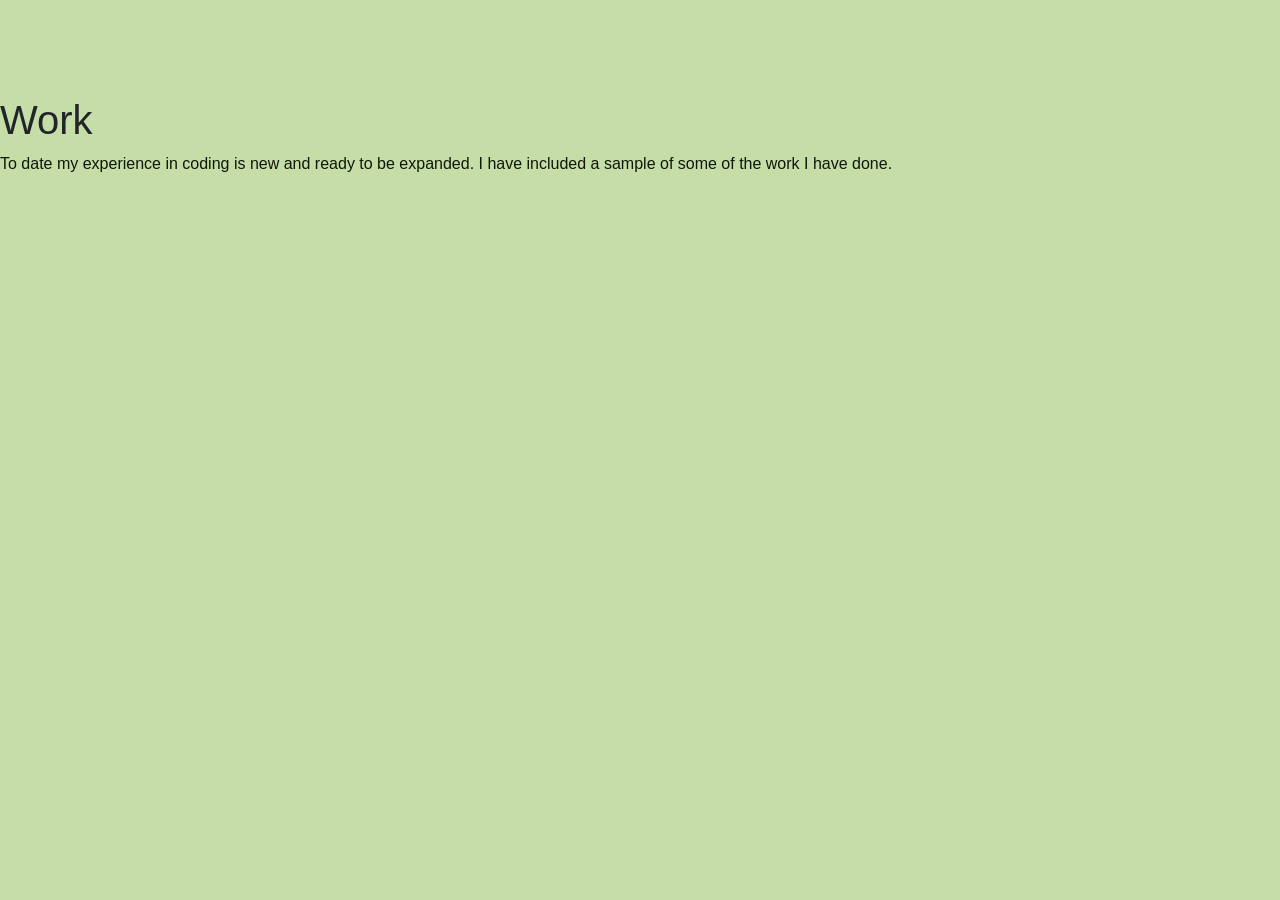
<file: index.html>
<!DOCTYPE html>
    <html lang="en">
        <head>
            
            <meta charset="UTF-8">
            <meta name="viewport" content="width=device-width, initial-scale=1.0">
             <link rel="stylesheet" href="https://cdn.jsdelivr.net/npm/bootstrap@4.0.0/dist/css/bootstrap.min.css" integrity="sha384-Gn5384xqQ1aoWXA+058RXPxPg6fy4IWvTNh0E263XmFcJlSAwiGgFAW/dAiS6JXm" crossorigin="anonymous">
            <link rel="stylesheet" type="text/css" href="styles.css" />
           

                <title>Bwalya's Portfolio Website</title>
        </head>
        <body>
    <!----
    <a href="aboutme.html"><img src="funnyemoji.png" alt="About Me"/></a>
    <a href="work.html">Work</a>
    <a href="currently.html">Currently</a>
    <a href="contac.html">Contact</a>
    *CODE IN CASE YOU WANT TO HAVE INDIVIDUAL PAGES**
    ---->
    <!---add this in the nav bar as examples as a relative like
    <ul>
        <li><a href="About me">About me</a></li>
        <li><a href="Work">Work</a></li>
        <li><a href="Currently">Currently</a></li>
        <li><a href="Contact">Contact</a></li>
    </ul>
    -->
        <header>
            <div class="container-fluid">

                <!--<nav>
                    <h1>Howdy, Ho!</h1>
                    <button class="navbar-toggler" type="button" data-toggle="collapse" data-target="#navbarSupportedContent" aria-controls="navbarSupportedContent" aria-expanded="false" aria-label="Toggle navigation"></button>
                        <li>About Me</li>
                        <li>Work</li>
                        <li>Currently</li>
                        <li>Contact</li>
                </nav>-->
            </div>
            <div class="container">
                
        </header>
                    

    <!---check about adding a GET server request <form action="" method="GET">-->
                

            <br>
            <br>
            <br>
            <br>
                <h1>Work</h1>
                    <p>To date my experience in coding is new and ready to be expanded. 
                        I have included a sample of some of the work I have done. 
                    </p>
    
            </div> 
            <script src="java.js"></script>       
        </body>
    </html>
<!--Tasks to do-->

<!--Debate whether to add relaltive pages to site or to keep static page
CODE CREATED-->
<!--Do you want to add images as those links on the pages???
Same question of navbar CODE CREATED-->
<!--Figure out how to lock certain content on page-->
<!---Figure out how to hide certain portains  or ux of the page-->
<!--Figure out styling stuff-->
<!---Fix and customize the navbar-->
<!---Find a way to manipulate a color pallete according to a11y-->
<!---Find a Ux that manipulates the background-->
<!--Find different option for UX-->
<!--Instill a11y properties on webpage-->
<!---Find ways to allow UX for background and other elements-->
<!---Add bootsrap css!!!COMPLETE-->
<!---Decide on a navbar-->
<!---Add a SPLASH PAGE!!-->
</file>
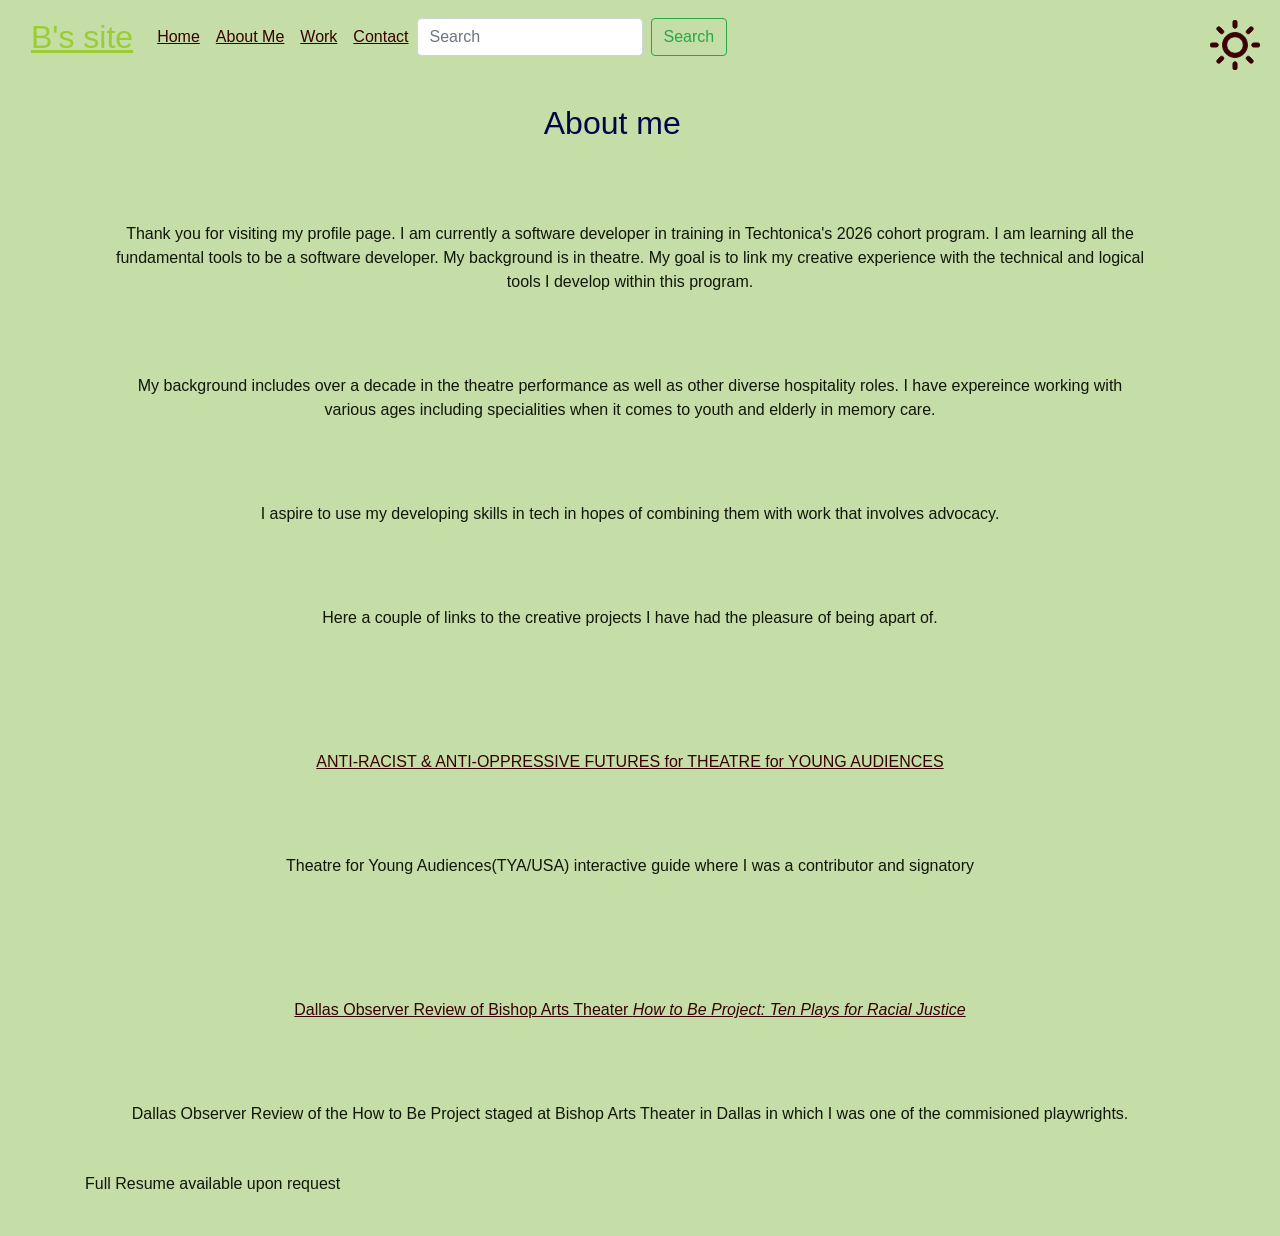
<file: about.html>
<!DOCTYPE html>
    <html lang="en">
        <head>
            <meta charset="UTF-8">
            <meta name="viewport" content="width=device-width, initial-scale=1.0">
            <link rel="stylesheet" href="https://cdn.jsdelivr.net/npm/bootstrap@4.0.0/dist/css/bootstrap.min.css" integrity="sha384-Gn5384xqQ1aoWXA+058RXPxPg6fy4IWvTNh0E263XmFcJlSAwiGgFAW/dAiS6JXm" crossorigin="anonymous">
            <link rel="stylesheet" type="text/css" href="styles.css" />
    
                <title>About</title>
        </head>
        <body>
                <header>
                    <div class="container-fluid">
                        <nav class="navbar navbar-expand-lg justify-content-between" fixed="top">
  <!---added a fixed styles to the navbar. delete if it. does not work!!-->
                            <button class="navbar-toggler" type="button" data-toggle="collapse" data-target="#navbarNav" aria-controls="navbarNav" aria-expanded="false" aria-label="Toggle navigation">
                                <span class="navbar-toggler-icon"></span>
                            </button>

                            <a class="navbar-brand" style="color:yellowgreen" href="#">B's site</a>

                            <div class="collapse navbar-collapse" id="navbarNav">
                                <ul class="navbar-nav">
                                    <li class="nav-item">
                                        <a class="nav-link" href="./home.html">Home</a>
                                    </li>
                                    <li class="nav-item active">
                                        <a class="nav-link" href="./about.html">About Me<span class="sr-only">(current)</span></a>
                                    </li>
                                    <li class="nav-item">
                                        <a class="nav-link" href="./work.html">Work</a>
                                    </li>
                                    <li class="nav-item">
                                        <a class="nav-link" href="./contact.html">Contact</a>
                                    </li>
                                </ul>
                                <form class="form-inline my-2 my-lg-0" id="search">
                                    <input class="form-control mr-sm-2" type="search" placeholder="Search" aria-label="Search">
                                    <button class="btn btn-outline-success my-2 my-sm-0" type="submit">Search</button>
                                </form>
                            </div>
                        </nav>


                <!--<nav>
                    <button class="navbar-toggler" type="button" data-toggle="collapse" data-target="#navbarSupportedContent" aria-controls="navbarSupportedContent" aria-expanded="false" aria-label="Toggle navigation"></button>
                        <li>About Me</li>
                        <li>Work</li>
                        <li>Currently</li>
                        <li>Contact</li>
                </nav>-->
                    </div>
                </header>
                    <div class="container">
                
                    <button id="switch-theme"> 
               
                        <svg viewBox="0 0 24 24" fill="none" xmlns="http://www.w3.org/2000/svg" stroke=" #390101" stroke-width="0.40800000000000003" color="rgb(57, 1, 1)"><g id="SVGRepo_bgCarrier" stroke-width="0"></g><g id="SVGRepo_tracerCarrier" stroke-linecap="round" stroke-linejoin="round"></g><g id="SVGRepo_iconCarrier"><!-- Uploaded to: SVG Repo, www.svgrepo.com, Generator: SVG Repo Mixer Tools --> <path d="M11 1C11 0.447715 11.4477 0 12 0C12.5523 0 13 0.447715 13 1V3C13 3.55228 12.5523 4 12 4C11.4477 4 11 3.55228 11 3V1Z" fill=" #390101"></path> <path fill-rule="evenodd" clip-rule="evenodd" d="M18 12C18 15.3137 15.3137 18 12 18C8.68629 18 6 15.3137 6 12C6 8.68629 8.68629 6 12 6C15.3137 6 18 8.68629 18 12ZM8.06167 12C8.06167 14.1751 9.82492 15.9383 12 15.9383C14.1751 15.9383 15.9383 14.1751 15.9383 12C15.9383 9.82492 14.1751 8.06167 12 8.06167C9.82492 8.06167 8.06167 9.82492 8.06167 12Z" fill=" #390101"></path> <path d="M20.4853 3.51472C20.0947 3.12419 19.4616 3.12419 19.0711 3.51472L17.6568 4.92893C17.2663 5.31946 17.2663 5.95262 17.6568 6.34315C18.0474 6.73367 18.6805 6.73367 19.0711 6.34315L20.4853 4.92893C20.8758 4.53841 20.8758 3.90524 20.4853 3.51472Z" fill=" #390101"></path> <path d="M1 13C0.447715 13 0 12.5523 0 12C0 11.4477 0.447715 11 1 11H3C3.55228 11 4 11.4477 4 12C4 12.5523 3.55228 13 3 13H1Z" fill=" #390101"></path> <path d="M3.51472 3.51472C3.1242 3.90524 3.1242 4.53841 3.51472 4.92893L4.92894 6.34315C5.31946 6.73367 5.95263 6.73367 6.34315 6.34315C6.73368 5.95262 6.73368 5.31946 6.34315 4.92893L4.92894 3.51472C4.53841 3.12419 3.90525 3.12419 3.51472 3.51472Z" fill=" #390101"></path> <path d="M11 21C11 20.4477 11.4477 20 12 20C12.5523 20 13 20.4477 13 21V23C13 23.5523 12.5523 24 12 24C11.4477 24 11 23.5523 11 23V21Z" fill=" #390101"></path> <path d="M6.34315 17.6569C5.95263 17.2663 5.31946 17.2663 4.92894 17.6569L3.51473 19.0711C3.1242 19.4616 3.1242 20.0948 3.51473 20.4853C3.90525 20.8758 4.53842 20.8758 4.92894 20.4853L6.34315 19.0711C6.73368 18.6805 6.73368 18.0474 6.34315 17.6569Z" fill=" #390101"></path> <path d="M21 13C20.4477 13 20 12.5523 20 12C20 11.4477 20.4477 11 21 11H23C23.5523 11 24 11.4477 24 12C24 12.5523 23.5523 13 23 13H21Z" fill=" #390101"></path> <path d="M17.6568 17.6569C17.2663 18.0474 17.2663 18.6805 17.6568 19.0711L19.0711 20.4853C19.4616 20.8758 20.0947 20.8758 20.4853 20.4853C20.8758 20.0948 20.8758 19.4616 20.4853 19.0711L19.0711 17.6569C18.6805 17.2663 18.0474 17.2663 17.6568 17.6569Z" fill=" #390101"></path> </g></svg>
                        <svg viewBox="0 0 24 24" fill="none" xmlns="http://www.w3.org/2000/svg" stroke="#BCFF12" stroke-width="1.056" color="rgb(188, 255, 18)"><g id="SVGRepo_bgCarrier" stroke-width="0"></g><g id="SVGRepo_tracerCarrier" stroke-linecap="round" stroke-linejoin="round"></g><g id="SVGRepo_iconCarrier"><!-- Uploaded to: SVG Repo, www.svgrepo.com, Generator: SVG Repo Mixer Tools --> <path d="M21.0672 11.8568L20.4253 11.469L21.0672 11.8568ZM12.1432 2.93276L11.7553 2.29085V2.29085L12.1432 2.93276ZM21.25 12C21.25 17.1086 17.1086 21.25 12 21.25V22.75C17.9371 22.75 22.75 17.9371 22.75 12H21.25ZM12 21.25C6.89137 21.25 2.75 17.1086 2.75 12H1.25C1.25 17.9371 6.06294 22.75 12 22.75V21.25ZM2.75 12C2.75 6.89137 6.89137 2.75 12 2.75V1.25C6.06294 1.25 1.25 6.06294 1.25 12H2.75ZM15.5 14.25C12.3244 14.25 9.75 11.6756 9.75 8.5H8.25C8.25 12.5041 11.4959 15.75 15.5 15.75V14.25ZM20.4253 11.469C19.4172 13.1373 17.5882 14.25 15.5 14.25V15.75C18.1349 15.75 20.4407 14.3439 21.7092 12.2447L20.4253 11.469ZM9.75 8.5C9.75 6.41182 10.8627 4.5828 12.531 3.57467L11.7553 2.29085C9.65609 3.5593 8.25 5.86509 8.25 8.5H9.75ZM12 2.75C11.9115 2.75 11.8077 2.71008 11.7324 2.63168C11.6686 2.56527 11.6538 2.50244 11.6503 2.47703C11.6461 2.44587 11.6482 2.35557 11.7553 2.29085L12.531 3.57467C13.0342 3.27065 13.196 2.71398 13.1368 2.27627C13.0754 1.82126 12.7166 1.25 12 1.25V2.75ZM21.7092 12.2447C21.6444 12.3518 21.5541 12.3539 21.523 12.3497C21.4976 12.3462 21.4347 12.3314 21.3683 12.2676C21.2899 12.1923 21.25 12.0885 21.25 12H22.75C22.75 11.2834 22.1787 10.9246 21.7237 10.8632C21.286 10.804 20.7293 10.9658 20.4253 11.469L21.7092 12.2447Z" fill="#111709"></path> </g></svg>
                
                    </button>
                    <h2 class="about">About me</h2>

                        <p class="about-para">Thank you for visiting my profile page. I am currently a software developer in training in Techtonica's 2026 cohort program.
                        I am learning all the fundamental tools to be a software developer. My background is in theatre. My goal is to link my creative experience with the technical and logical tools I develop within this program.
                        </p>
                        <p class="about-para"> My background includes over a decade in the theatre performance as well as other diverse hospitality roles. 
                            I have expereince working with various ages including specialities when it comes to youth and elderly in memory care. 
                        </p>
                        <p class="about-para">I aspire to use my developing skills in tech in hopes of combining them with work that involves advocacy. </p>
                        <p class="about-para"> Here a couple of links to the creative projects I have had the pleasure of being apart of.</p>
                        
                            <br>

                        <p class="about-para"><a href="https://www.tyausa.org/arao-guide/">ANTI-RACIST & ANTI-OPPRESSIVE FUTURES for THEATRE for YOUNG AUDIENCES</a></p>
                        <p class="about-para">Theatre for Young Audiences(TYA/USA) interactive guide where I was a contributor and signatory</p>

                            <br> 

                        <p class="about-para"><a href="https://www.dallasobserver.com/arts-culture/bishop-art-theatre-centers-the-how-to-be-project-ten-plays-for-racial-justice-is-a-must-see-13462619/">Dallas Observer Review of Bishop Arts Theater <i>How to Be Project: Ten Plays for Racial Justice</i></a></p>
                        <p class="about-para"> Dallas Observer Review of the How to Be Project staged at Bishop Arts Theater in Dallas in which I was one of the commisioned playwrights.  </p>
                        
                        <p>Full Resume available upon request</p>
                            <br>
                    </div>   


               <script src="java.js"></script>   
            <script src="https://code.jquery.com/jquery-3.2.1.slim.min.js" integrity="sha384-KJ3o2DKtIkvYIK3UENzmM7KCkRr/rE9/Qpg6aAZGJwFDMVNA/GpGFF93hXpG5KkN" crossorigin="anonymous"></script>
            <script src="https://cdn.jsdelivr.net/npm/popper.js@1.12.9/dist/umd/popper.min.js" integrity="sha384-ApNbgh9B+Y1QKtv3Rn7W3mgPxhU9K/ScQsAP7hUibX39j7fakFPskvXusvfa0b4Q" crossorigin="anonymous"></script>
            <script src="https://cdn.jsdelivr.net/npm/bootstrap@4.0.0/dist/js/bootstrap.min.js" integrity="sha384-JZR6Spejh4U02d8jOt6vLEHfe/JQGiRRSQQxSfFWpi1MquVdAyjUar5+76PVCmYl" crossorigin="anonymous"></script>    
        </body>
    </html>
</file>
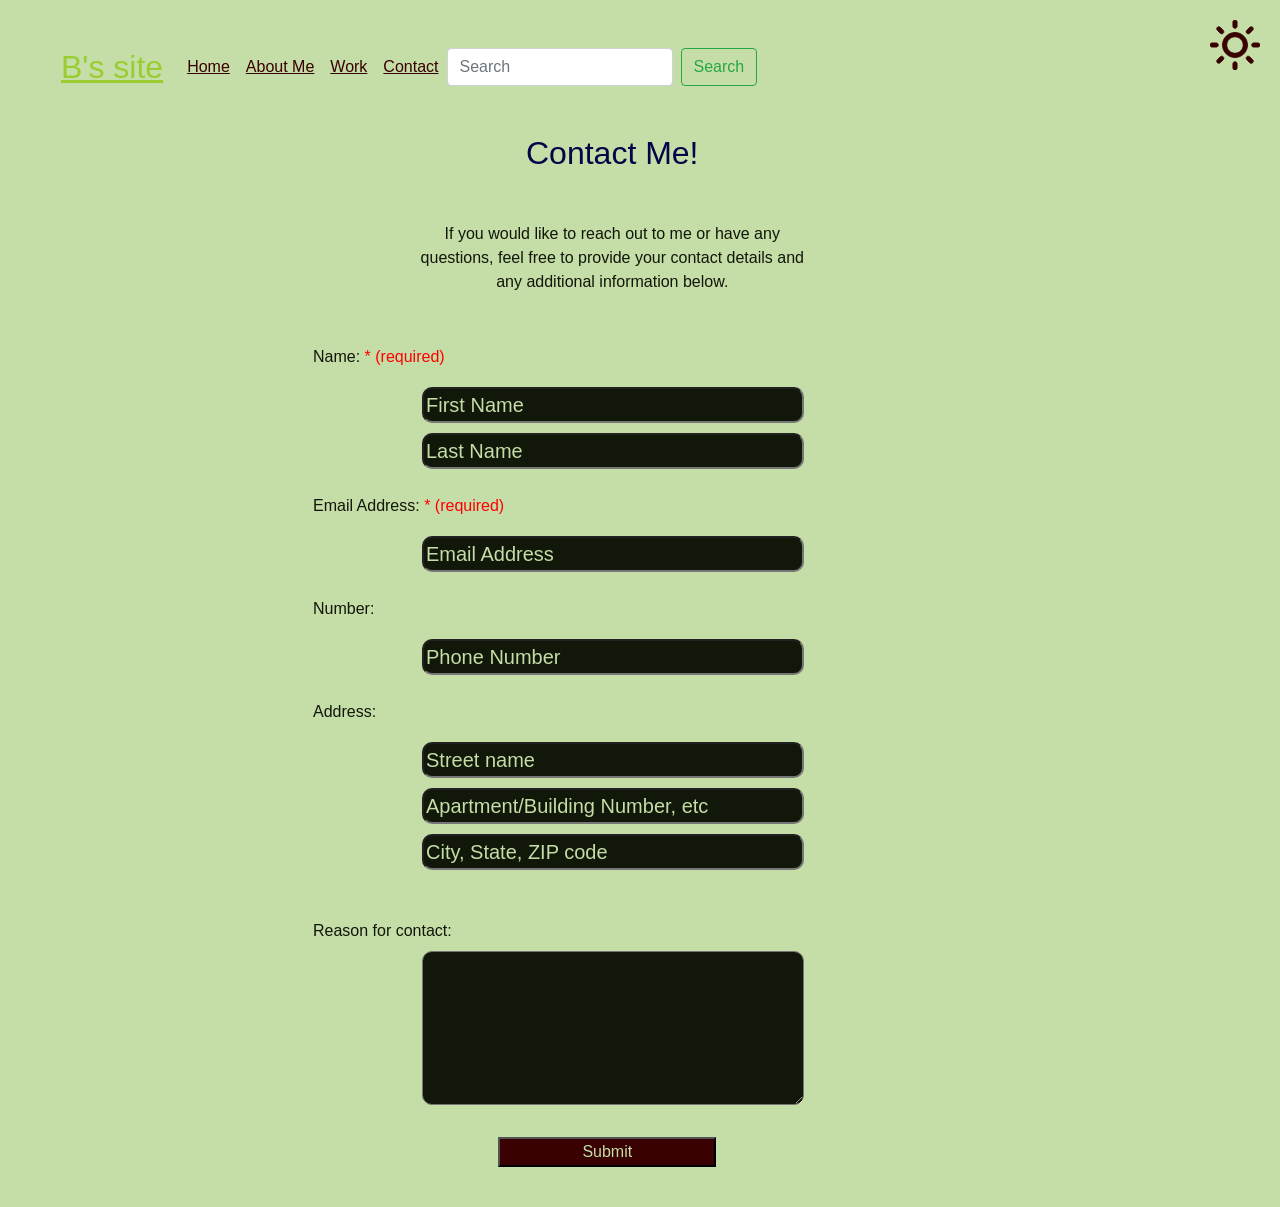
<file: contact.html>
<!DOCTYPE html>
    <html lang="en">
        <head>
            <meta charset="UTF-8">
            <meta name="viewport" content="width=device-width, initial-scale=1.0">
                <link rel="stylesheet" href="https://cdn.jsdelivr.net/npm/bootstrap@4.0.0/dist/css/bootstrap.min.css" integrity="sha384-Gn5384xqQ1aoWXA+058RXPxPg6fy4IWvTNh0E263XmFcJlSAwiGgFAW/dAiS6JXm" crossorigin="anonymous">

                <link rel="stylesheet" type="text/css" href="styles.css" />
    
                    <title>Contact Form </title>
        </head>
        
            <body id="contact-page"></body>
                <header>
                    <div class="container-fluid">
                        <nav class="navbar navbar-expand-lg justify-content-between" fixed="top">
  <!---added a fixed styles to the navbar. delete if it. does not work!!-->
                            <button class="navbar-toggler" type="button" data-toggle="collapse" data-target="#navbarNav" aria-controls="navbarNav" aria-expanded="false" aria-label="Toggle navigation">
                                <span class="navbar-toggler-icon"></span>
                            </button>

                            <a class="navbar-brand" style="color:yellowgreen" href="#">B's site</a>

                            <div class="collapse navbar-collapse" id="navbarNav">
                                <ul class="navbar-nav">
                                    <li class="nav-item">
                                        <a class="nav-link" href="./home.html">Home</a>
                                    </li>
                                    <li class="nav-item">
                                        <a class="nav-link" href="./about.html">About Me</a>
                                    </li>
                                    <li class="nav-item">
                                        <a class="nav-link" href="./work.html">Work</a>
                                    </li>
                                    <li class="nav-item active">
                                        <a class="nav-link" href="./contact.html">Contact<span class="sr-only">(current)</span></a>
                                    </li>
                                </ul>
                                <form class="form-inline my-2 my-lg-0" id="search">
                                    <input class="form-control mr-sm-2" type="search" placeholder="Search" aria-label="Search">
                                        <button class="btn btn-outline-success my-2 my-sm-0" type="submit">Search</button>
                                </form>
                            </div>
                        </nav>
 


                <!--<nav>
                    <h1>Howdy, Yo!</h1>
                    <button class="navbar-toggler" type="button" data-toggle="collapse" data-target="#navbarSupportedContent" aria-controls="navbarSupportedContent" aria-expanded="false" aria-label="Toggle navigation"></button>
                        <li>About Me</li>
                        <li>Work</li>
                        <li>Currently</li>
                        <li>Contact</li>
                </nav>-->
                    </div>
                </header>
                    <div class="container">
                
            
                        <button id="switch-theme"> 
               
                            <svg viewBox="0 0 24 24" fill="none" xmlns="http://www.w3.org/2000/svg" stroke=" #390101" stroke-width="0.40800000000000003" color="rgb(57, 1, 1)"><g id="SVGRepo_bgCarrier" stroke-width="0"></g><g id="SVGRepo_tracerCarrier" stroke-linecap="round" stroke-linejoin="round"></g><g id="SVGRepo_iconCarrier"><!-- Uploaded to: SVG Repo, www.svgrepo.com, Generator: SVG Repo Mixer Tools --> <path d="M11 1C11 0.447715 11.4477 0 12 0C12.5523 0 13 0.447715 13 1V3C13 3.55228 12.5523 4 12 4C11.4477 4 11 3.55228 11 3V1Z" fill=" #390101"></path> <path fill-rule="evenodd" clip-rule="evenodd" d="M18 12C18 15.3137 15.3137 18 12 18C8.68629 18 6 15.3137 6 12C6 8.68629 8.68629 6 12 6C15.3137 6 18 8.68629 18 12ZM8.06167 12C8.06167 14.1751 9.82492 15.9383 12 15.9383C14.1751 15.9383 15.9383 14.1751 15.9383 12C15.9383 9.82492 14.1751 8.06167 12 8.06167C9.82492 8.06167 8.06167 9.82492 8.06167 12Z" fill=" #390101"></path> <path d="M20.4853 3.51472C20.0947 3.12419 19.4616 3.12419 19.0711 3.51472L17.6568 4.92893C17.2663 5.31946 17.2663 5.95262 17.6568 6.34315C18.0474 6.73367 18.6805 6.73367 19.0711 6.34315L20.4853 4.92893C20.8758 4.53841 20.8758 3.90524 20.4853 3.51472Z" fill=" #390101"></path> <path d="M1 13C0.447715 13 0 12.5523 0 12C0 11.4477 0.447715 11 1 11H3C3.55228 11 4 11.4477 4 12C4 12.5523 3.55228 13 3 13H1Z" fill=" #390101"></path> <path d="M3.51472 3.51472C3.1242 3.90524 3.1242 4.53841 3.51472 4.92893L4.92894 6.34315C5.31946 6.73367 5.95263 6.73367 6.34315 6.34315C6.73368 5.95262 6.73368 5.31946 6.34315 4.92893L4.92894 3.51472C4.53841 3.12419 3.90525 3.12419 3.51472 3.51472Z" fill=" #390101"></path> <path d="M11 21C11 20.4477 11.4477 20 12 20C12.5523 20 13 20.4477 13 21V23C13 23.5523 12.5523 24 12 24C11.4477 24 11 23.5523 11 23V21Z" fill=" #390101"></path> <path d="M6.34315 17.6569C5.95263 17.2663 5.31946 17.2663 4.92894 17.6569L3.51473 19.0711C3.1242 19.4616 3.1242 20.0948 3.51473 20.4853C3.90525 20.8758 4.53842 20.8758 4.92894 20.4853L6.34315 19.0711C6.73368 18.6805 6.73368 18.0474 6.34315 17.6569Z" fill=" #390101"></path> <path d="M21 13C20.4477 13 20 12.5523 20 12C20 11.4477 20.4477 11 21 11H23C23.5523 11 24 11.4477 24 12C24 12.5523 23.5523 13 23 13H21Z" fill=" #390101"></path> <path d="M17.6568 17.6569C17.2663 18.0474 17.2663 18.6805 17.6568 19.0711L19.0711 20.4853C19.4616 20.8758 20.0947 20.8758 20.4853 20.4853C20.8758 20.0948 20.8758 19.4616 20.4853 19.0711L19.0711 17.6569C18.6805 17.2663 18.0474 17.2663 17.6568 17.6569Z" fill=" #390101"></path> </g></svg>
                            <svg viewBox="0 0 24 24" fill="none" xmlns="http://www.w3.org/2000/svg" stroke="#BCFF12" stroke-width="1.056" color="rgb(188, 255, 18)"><g id="SVGRepo_bgCarrier" stroke-width="0"></g><g id="SVGRepo_tracerCarrier" stroke-linecap="round" stroke-linejoin="round"></g><g id="SVGRepo_iconCarrier"><!-- Uploaded to: SVG Repo, www.svgrepo.com, Generator: SVG Repo Mixer Tools --> <path d="M21.0672 11.8568L20.4253 11.469L21.0672 11.8568ZM12.1432 2.93276L11.7553 2.29085V2.29085L12.1432 2.93276ZM21.25 12C21.25 17.1086 17.1086 21.25 12 21.25V22.75C17.9371 22.75 22.75 17.9371 22.75 12H21.25ZM12 21.25C6.89137 21.25 2.75 17.1086 2.75 12H1.25C1.25 17.9371 6.06294 22.75 12 22.75V21.25ZM2.75 12C2.75 6.89137 6.89137 2.75 12 2.75V1.25C6.06294 1.25 1.25 6.06294 1.25 12H2.75ZM15.5 14.25C12.3244 14.25 9.75 11.6756 9.75 8.5H8.25C8.25 12.5041 11.4959 15.75 15.5 15.75V14.25ZM20.4253 11.469C19.4172 13.1373 17.5882 14.25 15.5 14.25V15.75C18.1349 15.75 20.4407 14.3439 21.7092 12.2447L20.4253 11.469ZM9.75 8.5C9.75 6.41182 10.8627 4.5828 12.531 3.57467L11.7553 2.29085C9.65609 3.5593 8.25 5.86509 8.25 8.5H9.75ZM12 2.75C11.9115 2.75 11.8077 2.71008 11.7324 2.63168C11.6686 2.56527 11.6538 2.50244 11.6503 2.47703C11.6461 2.44587 11.6482 2.35557 11.7553 2.29085L12.531 3.57467C13.0342 3.27065 13.196 2.71398 13.1368 2.27627C13.0754 1.82126 12.7166 1.25 12 1.25V2.75ZM21.7092 12.2447C21.6444 12.3518 21.5541 12.3539 21.523 12.3497C21.4976 12.3462 21.4347 12.3314 21.3683 12.2676C21.2899 12.1923 21.25 12.0885 21.25 12H22.75C22.75 11.2834 22.1787 10.9246 21.7237 10.8632C21.286 10.804 20.7293 10.9658 20.4253 11.469L21.7092 12.2447Z" fill="#111709"></path> </g></svg>
                
                        </button>
                        <h2 class="contact"> Contact Me!</h2>
                            <p class="contact-info"> If you would like to reach out to me or have any questions,
                                feel free to provide your contact details and any additional information below. 
                            </p>
                    <!------
                    <div class="container">
                        ---->
                   <!---fix this row issue  
                    <div class="row">
                        --->
                        <!-----
                        <div id="contact-left" col-12 col-md-6></div>
                    -->
                            <form class="contact-form">
                    
                                <label for="name" class="required">Name:  </label>
                                    <input type="text" placeholder="First Name" id="first-name" class="c-form" required>
                                    <input type="text" placeholder="Last Name" id="last-name" class="c-form" required>
                                        <br>
                                <label for="email" class="required">Email Address:  </label>
                                    <input type="text" placeholder="Email Address" id="email" class="c-form" required>
                                        <br>
                                <label for="phonenumber">Number: </label>
                                    <input type="text" placeholder="Phone Number" class="c-form" id="number">
                                        <br>
                                <label for="address">Address: </label>
                                    <input type="text" placeholder="Street name" id="street-name" class="c-form">
                                    <input type="text" placeholder="Apartment/Building Number, etc" id="street-name-2" class="c-form">
                                        <br>
                                    <input type="text" placeholder="City, State, ZIP code" id="city-state-zip" class="c-form">
                        
                        
                        <!-----
                        <div id="contact-right" col-12 col-md-6>
                            --->
                                        <br>
                                        <br>
                                <label for="reason">Reason for contact:</label>
                                        <br>
                                    <textarea id="message" name="message" rows="5" cols="50" autocomplete="off" required></textarea>
                        
                                    <section class="submission">
                                        <input type="submit" value="Submit" id="submit-button">
                                    </section>
                            </form>            
                    </div>
                    
                
            




                <script src="java.js"></script>   
                <script src="https://code.jquery.com/jquery-3.2.1.slim.min.js" integrity="sha384-KJ3o2DKtIkvYIK3UENzmM7KCkRr/rE9/Qpg6aAZGJwFDMVNA/GpGFF93hXpG5KkN" crossorigin="anonymous"></script>
                <script src="https://cdn.jsdelivr.net/npm/popper.js@1.12.9/dist/umd/popper.min.js" integrity="sha384-ApNbgh9B+Y1QKtv3Rn7W3mgPxhU9K/ScQsAP7hUibX39j7fakFPskvXusvfa0b4Q" crossorigin="anonymous"></script>
                <script src="https://cdn.jsdelivr.net/npm/bootstrap@4.0.0/dist/js/bootstrap.min.js" integrity="sha384-JZR6Spejh4U02d8jOt6vLEHfe/JQGiRRSQQxSfFWpi1MquVdAyjUar5+76PVCmYl" crossorigin="anonymous"></script>    
         

        </body>
    </html>
</file>
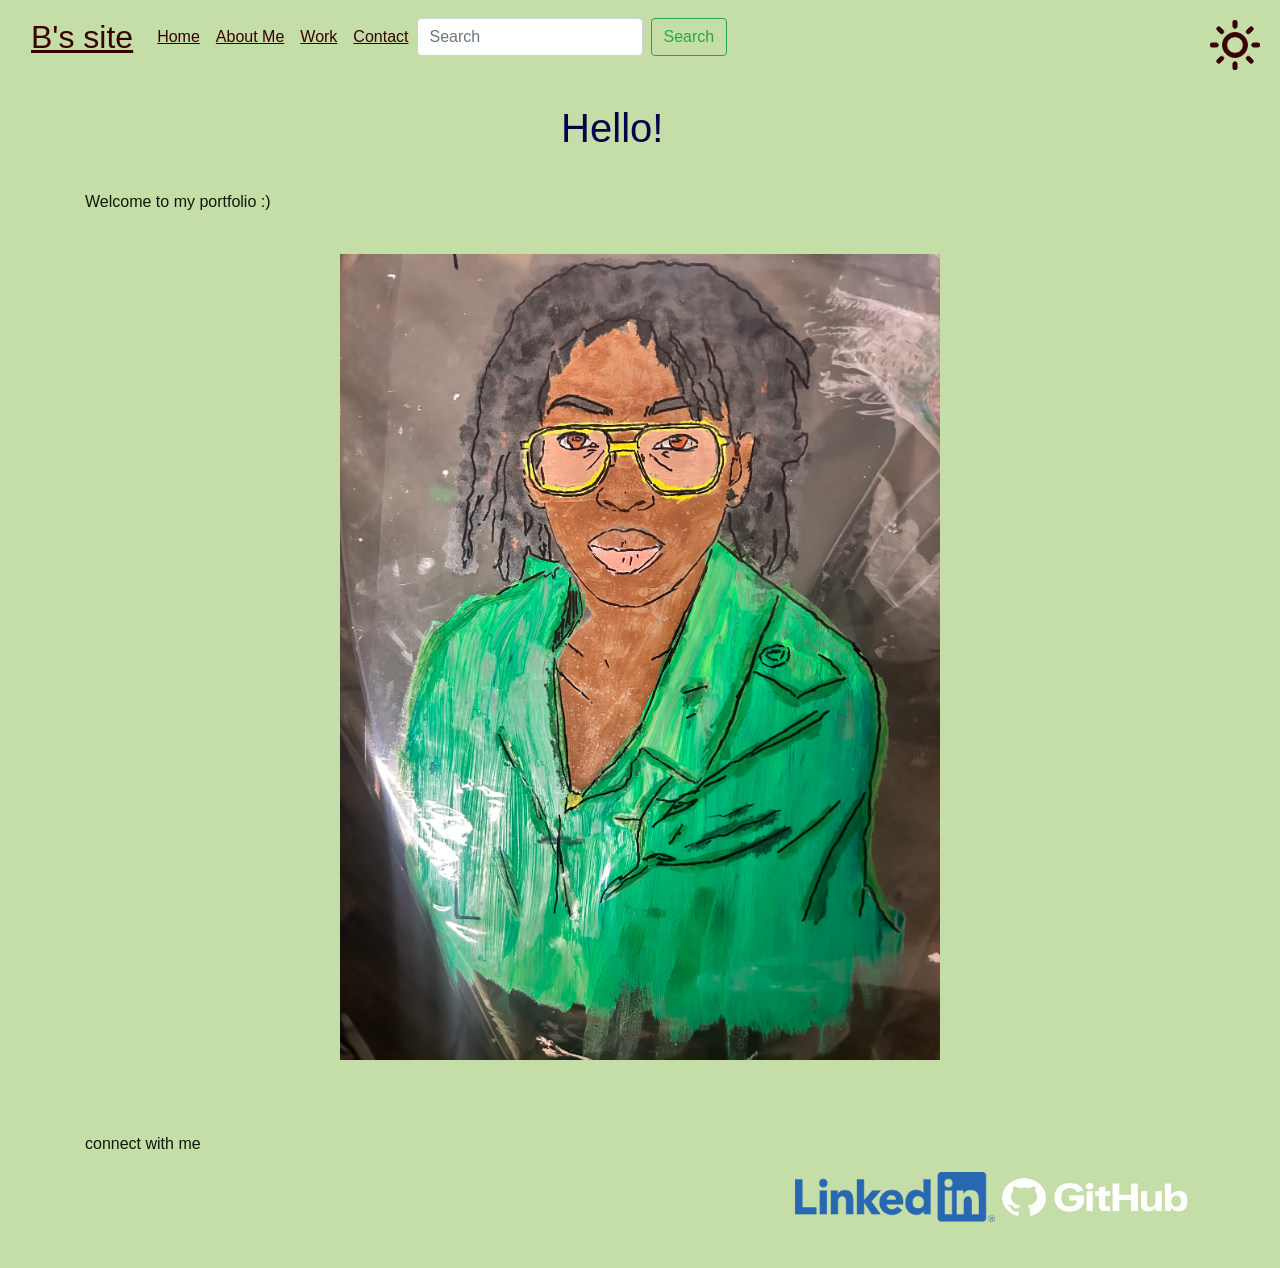
<file: home.html>
<!DOCTYPE html>
    <html lang="en">
        <head>
            
            <meta charset="UTF-8">
            <meta name="viewport" content="width=device-width, initial-scale=1.0">
                <link rel="stylesheet" href="https://cdn.jsdelivr.net/npm/bootstrap@4.0.0/dist/css/bootstrap.min.css" integrity="sha384-Gn5384xqQ1aoWXA+058RXPxPg6fy4IWvTNh0E263XmFcJlSAwiGgFAW/dAiS6JXm" crossorigin="anonymous">
                <link rel="stylesheet" type="text/css" href="styles.css" />
           

                <title>Home</title>
        </head>
        <body class="home-page">
    <!----
    <a href="aboutme.html"><img src="funnyemoji.png" alt="About Me"/></a>
    <a href="work.html">Work</a>
    <a href="currently.html">Currently</a>
    <a href="contac.html">Contact</a>
    *CODE IN CASE YOU WANT TO HAVE INDIVIDUAL PAGES**
    ---->
    <!---add this in the nav bar as examples as a relative like
    <ul>
        <li><a href="About me">About me</a></li>
        <li><a href="Work">Work</a></li>
        <li><a href="Currently">Currently</a></li>
        <li><a href="Contact">Contact</a></li>
    </ul>
    -->
            <header>
                <div class="container-fluid">
                    <nav class="navbar navbar-expand-lg justify-content-between" fixed="top">
  <!---added a fixed styles to the navbar. delete if it. does not work!!-->
                        <button class="navbar-toggler" type="button" data-toggle="collapse" data-target="#navbarNav" aria-controls="navbarNav" aria-expanded="false" aria-label="Toggle navigation">
                            <span class="navbar-toggler-icon"></span>
                        </button>

                        <a class="navbar-brand"  href="#">B's site</a>

                        <div class="collapse navbar-collapse" id="navbarNav">
                            <ul class="navbar-nav">
                                <li class="nav-item">
                                    <a class="nav-link active" href="./home.html">Home<span class="sr-only">(current)</span></a>
                                </li>
                                <li class="nav-item">
                                    <a class="nav-link" href="./about.html">About Me</a>
                                </li>
                                <li class="nav-item">
                                    <a class="nav-link" href="./work.html">Work</a>
                                </li>
                                <li class="nav-item">
                                    <a class="nav-link" href="./contact.html">Contact</a>
                                </li>
                            </ul>
                            <form class="form-inline my-2 my-lg-0" id="search">
                                <input class="form-control mr-sm-2" type="search" placeholder="Search" aria-label="Search">
                                    <button class="btn btn-outline-success my-2 my-sm-0" type="submit">Search</button>
                            </form>
                        </div>
                    </nav>


                <!--<nav>
                    <h1>Howdy, Ho!</h1>
                    <button class="navbar-toggler" type="button" data-toggle="collapse" data-target="#navbarSupportedContent" aria-controls="navbarSupportedContent" aria-expanded="false" aria-label="Toggle navigation"></button>
                        <li>About Me</li>
                        <li>Work</li>
                        <li>Currently</li>
                        <li>Contact</li>
                </nav>-->
                </div>
            
                
            </header>
        

                    <button id="switch-theme"> 
               
                        <svg viewBox="0 0 24 24" fill="none" xmlns="http://www.w3.org/2000/svg" stroke=" #390101" stroke-width="0.40800000000000003" color="rgb(57, 1, 1)"><g id="SVGRepo_bgCarrier" stroke-width="0"></g><g id="SVGRepo_tracerCarrier" stroke-linecap="round" stroke-linejoin="round"></g><g id="SVGRepo_iconCarrier"><!-- Uploaded to: SVG Repo, www.svgrepo.com, Generator: SVG Repo Mixer Tools --> <path d="M11 1C11 0.447715 11.4477 0 12 0C12.5523 0 13 0.447715 13 1V3C13 3.55228 12.5523 4 12 4C11.4477 4 11 3.55228 11 3V1Z" fill=" #390101"></path> <path fill-rule="evenodd" clip-rule="evenodd" d="M18 12C18 15.3137 15.3137 18 12 18C8.68629 18 6 15.3137 6 12C6 8.68629 8.68629 6 12 6C15.3137 6 18 8.68629 18 12ZM8.06167 12C8.06167 14.1751 9.82492 15.9383 12 15.9383C14.1751 15.9383 15.9383 14.1751 15.9383 12C15.9383 9.82492 14.1751 8.06167 12 8.06167C9.82492 8.06167 8.06167 9.82492 8.06167 12Z" fill=" #390101"></path> <path d="M20.4853 3.51472C20.0947 3.12419 19.4616 3.12419 19.0711 3.51472L17.6568 4.92893C17.2663 5.31946 17.2663 5.95262 17.6568 6.34315C18.0474 6.73367 18.6805 6.73367 19.0711 6.34315L20.4853 4.92893C20.8758 4.53841 20.8758 3.90524 20.4853 3.51472Z" fill=" #390101"></path> <path d="M1 13C0.447715 13 0 12.5523 0 12C0 11.4477 0.447715 11 1 11H3C3.55228 11 4 11.4477 4 12C4 12.5523 3.55228 13 3 13H1Z" fill=" #390101"></path> <path d="M3.51472 3.51472C3.1242 3.90524 3.1242 4.53841 3.51472 4.92893L4.92894 6.34315C5.31946 6.73367 5.95263 6.73367 6.34315 6.34315C6.73368 5.95262 6.73368 5.31946 6.34315 4.92893L4.92894 3.51472C4.53841 3.12419 3.90525 3.12419 3.51472 3.51472Z" fill=" #390101"></path> <path d="M11 21C11 20.4477 11.4477 20 12 20C12.5523 20 13 20.4477 13 21V23C13 23.5523 12.5523 24 12 24C11.4477 24 11 23.5523 11 23V21Z" fill=" #390101"></path> <path d="M6.34315 17.6569C5.95263 17.2663 5.31946 17.2663 4.92894 17.6569L3.51473 19.0711C3.1242 19.4616 3.1242 20.0948 3.51473 20.4853C3.90525 20.8758 4.53842 20.8758 4.92894 20.4853L6.34315 19.0711C6.73368 18.6805 6.73368 18.0474 6.34315 17.6569Z" fill=" #390101"></path> <path d="M21 13C20.4477 13 20 12.5523 20 12C20 11.4477 20.4477 11 21 11H23C23.5523 11 24 11.4477 24 12C24 12.5523 23.5523 13 23 13H21Z" fill=" #390101"></path> <path d="M17.6568 17.6569C17.2663 18.0474 17.2663 18.6805 17.6568 19.0711L19.0711 20.4853C19.4616 20.8758 20.0947 20.8758 20.4853 20.4853C20.8758 20.0948 20.8758 19.4616 20.4853 19.0711L19.0711 17.6569C18.6805 17.2663 18.0474 17.2663 17.6568 17.6569Z" fill=" #390101"></path> </g></svg>
                        <svg viewBox="0 0 24 24" fill="none" xmlns="http://www.w3.org/2000/svg" stroke="#BCFF12" stroke-width="1.056" color="rgb(188, 255, 18)"><g id="SVGRepo_bgCarrier" stroke-width="0"></g><g id="SVGRepo_tracerCarrier" stroke-linecap="round" stroke-linejoin="round"></g><g id="SVGRepo_iconCarrier"><!-- Uploaded to: SVG Repo, www.svgrepo.com, Generator: SVG Repo Mixer Tools --> <path d="M21.0672 11.8568L20.4253 11.469L21.0672 11.8568ZM12.1432 2.93276L11.7553 2.29085V2.29085L12.1432 2.93276ZM21.25 12C21.25 17.1086 17.1086 21.25 12 21.25V22.75C17.9371 22.75 22.75 17.9371 22.75 12H21.25ZM12 21.25C6.89137 21.25 2.75 17.1086 2.75 12H1.25C1.25 17.9371 6.06294 22.75 12 22.75V21.25ZM2.75 12C2.75 6.89137 6.89137 2.75 12 2.75V1.25C6.06294 1.25 1.25 6.06294 1.25 12H2.75ZM15.5 14.25C12.3244 14.25 9.75 11.6756 9.75 8.5H8.25C8.25 12.5041 11.4959 15.75 15.5 15.75V14.25ZM20.4253 11.469C19.4172 13.1373 17.5882 14.25 15.5 14.25V15.75C18.1349 15.75 20.4407 14.3439 21.7092 12.2447L20.4253 11.469ZM9.75 8.5C9.75 6.41182 10.8627 4.5828 12.531 3.57467L11.7553 2.29085C9.65609 3.5593 8.25 5.86509 8.25 8.5H9.75ZM12 2.75C11.9115 2.75 11.8077 2.71008 11.7324 2.63168C11.6686 2.56527 11.6538 2.50244 11.6503 2.47703C11.6461 2.44587 11.6482 2.35557 11.7553 2.29085L12.531 3.57467C13.0342 3.27065 13.196 2.71398 13.1368 2.27627C13.0754 1.82126 12.7166 1.25 12 1.25V2.75ZM21.7092 12.2447C21.6444 12.3518 21.5541 12.3539 21.523 12.3497C21.4976 12.3462 21.4347 12.3314 21.3683 12.2676C21.2899 12.1923 21.25 12.0885 21.25 12H22.75C22.75 11.2834 22.1787 10.9246 21.7237 10.8632C21.286 10.804 20.7293 10.9658 20.4253 11.469L21.7092 12.2447Z" fill="#111709"></path> </g></svg>
                
                    </button>

                <div class="container">

                    <h1 class="home">Hello!</h1>
                        <p>Welcome to my portfolio :)</p>

                            <img id="profile-pic" src="profile.jpeg" style="max-width: 600px" alt="Sample image to see position">

                                <br>
                                <br>
                                <br>
                            <p class="connection">connect with me</p>
                                <a id="github-logo" href="https://github.com/B-chis"><img src="GitHub_Lockup_White_Clearspace.png" alt="GitHub logo with attached personal link" style="width: 200px; height: 50px;"></a>
                                <a id="linkedin-logo" href="www.linkedin.com/in/b-chi"><img src="LI-Logo.png" alt="LinkedIn Logo with attached personal link" style="width: 200px; height: 50px;"></a>





    <!---check about adding a GET server request <form action="" method="GET">-->
                

                                <br>
                                <br>
                                <br>
                                <br>
                
                </div> 
            <script src="java.js"></script>   
            <script src="https://code.jquery.com/jquery-3.2.1.slim.min.js" integrity="sha384-KJ3o2DKtIkvYIK3UENzmM7KCkRr/rE9/Qpg6aAZGJwFDMVNA/GpGFF93hXpG5KkN" crossorigin="anonymous"></script>
            <script src="https://cdn.jsdelivr.net/npm/popper.js@1.12.9/dist/umd/popper.min.js" integrity="sha384-ApNbgh9B+Y1QKtv3Rn7W3mgPxhU9K/ScQsAP7hUibX39j7fakFPskvXusvfa0b4Q" crossorigin="anonymous"></script>
            <script src="https://cdn.jsdelivr.net/npm/bootstrap@4.0.0/dist/js/bootstrap.min.js" integrity="sha384-JZR6Spejh4U02d8jOt6vLEHfe/JQGiRRSQQxSfFWpi1MquVdAyjUar5+76PVCmYl" crossorigin="anonymous"></script>         
        </body>
    </html>
<!--Tasks to do-->

<!--Debate whether to add relaltive pages to site or to keep static page
CODE CREATED-->
<!--Do you want to add images as those links on the pages???
Same question of navbar CODE CREATED-->
<!--Figure out how to lock certain content on page-->
<!---Figure out how to hide certain portains  or ux of the page-->
<!--Figure out styling stuff-->
<!---Fix and customize the navbar-->
<!---Find a way to manipulate a color pallete according to a11y-->
<!---Find a Ux that manipulates the background-->
<!--Find different option for UX-->
<!--Instill a11y properties on webpage-->
<!---Find ways to allow UX for background and other elements-->
<!---Add bootsrap css!!!COMPLETE-->
<!---Decide on a navbar-->
<!---Add a SPLASH PAGE!!-->
</file>
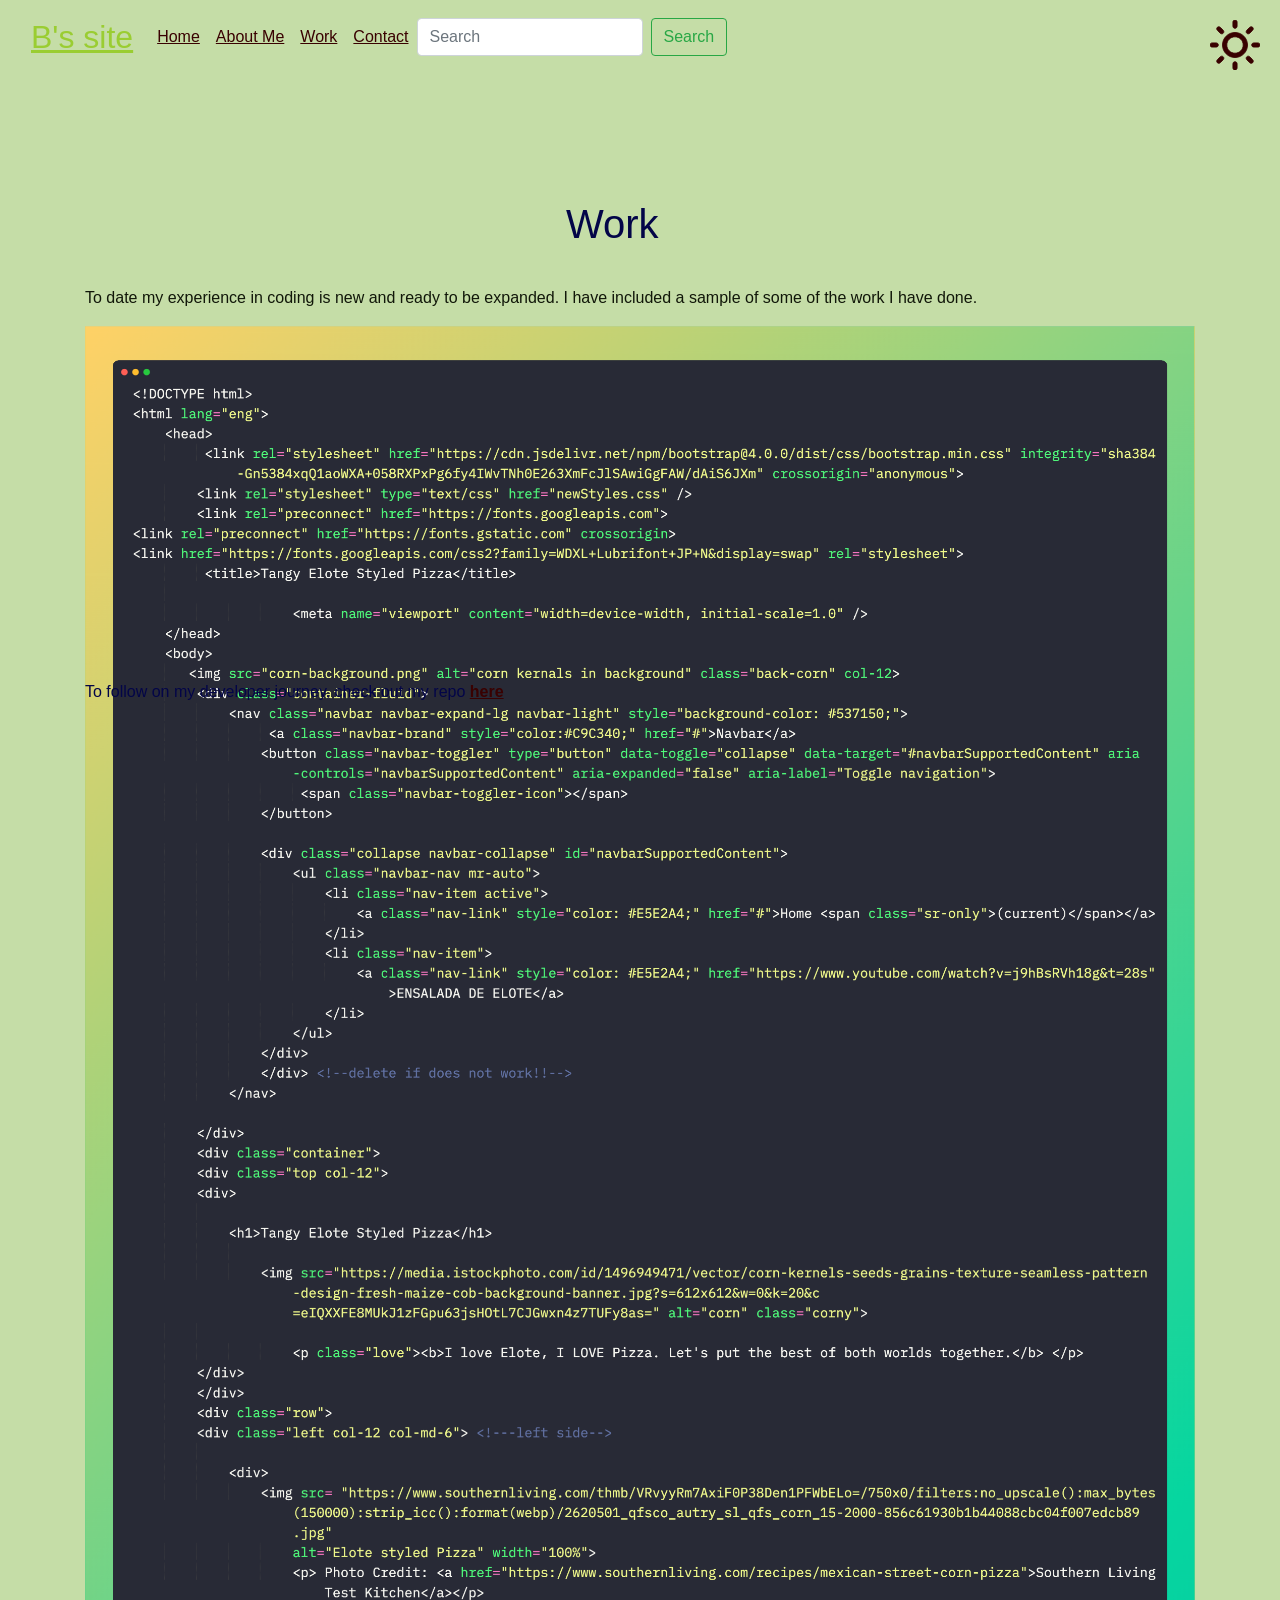
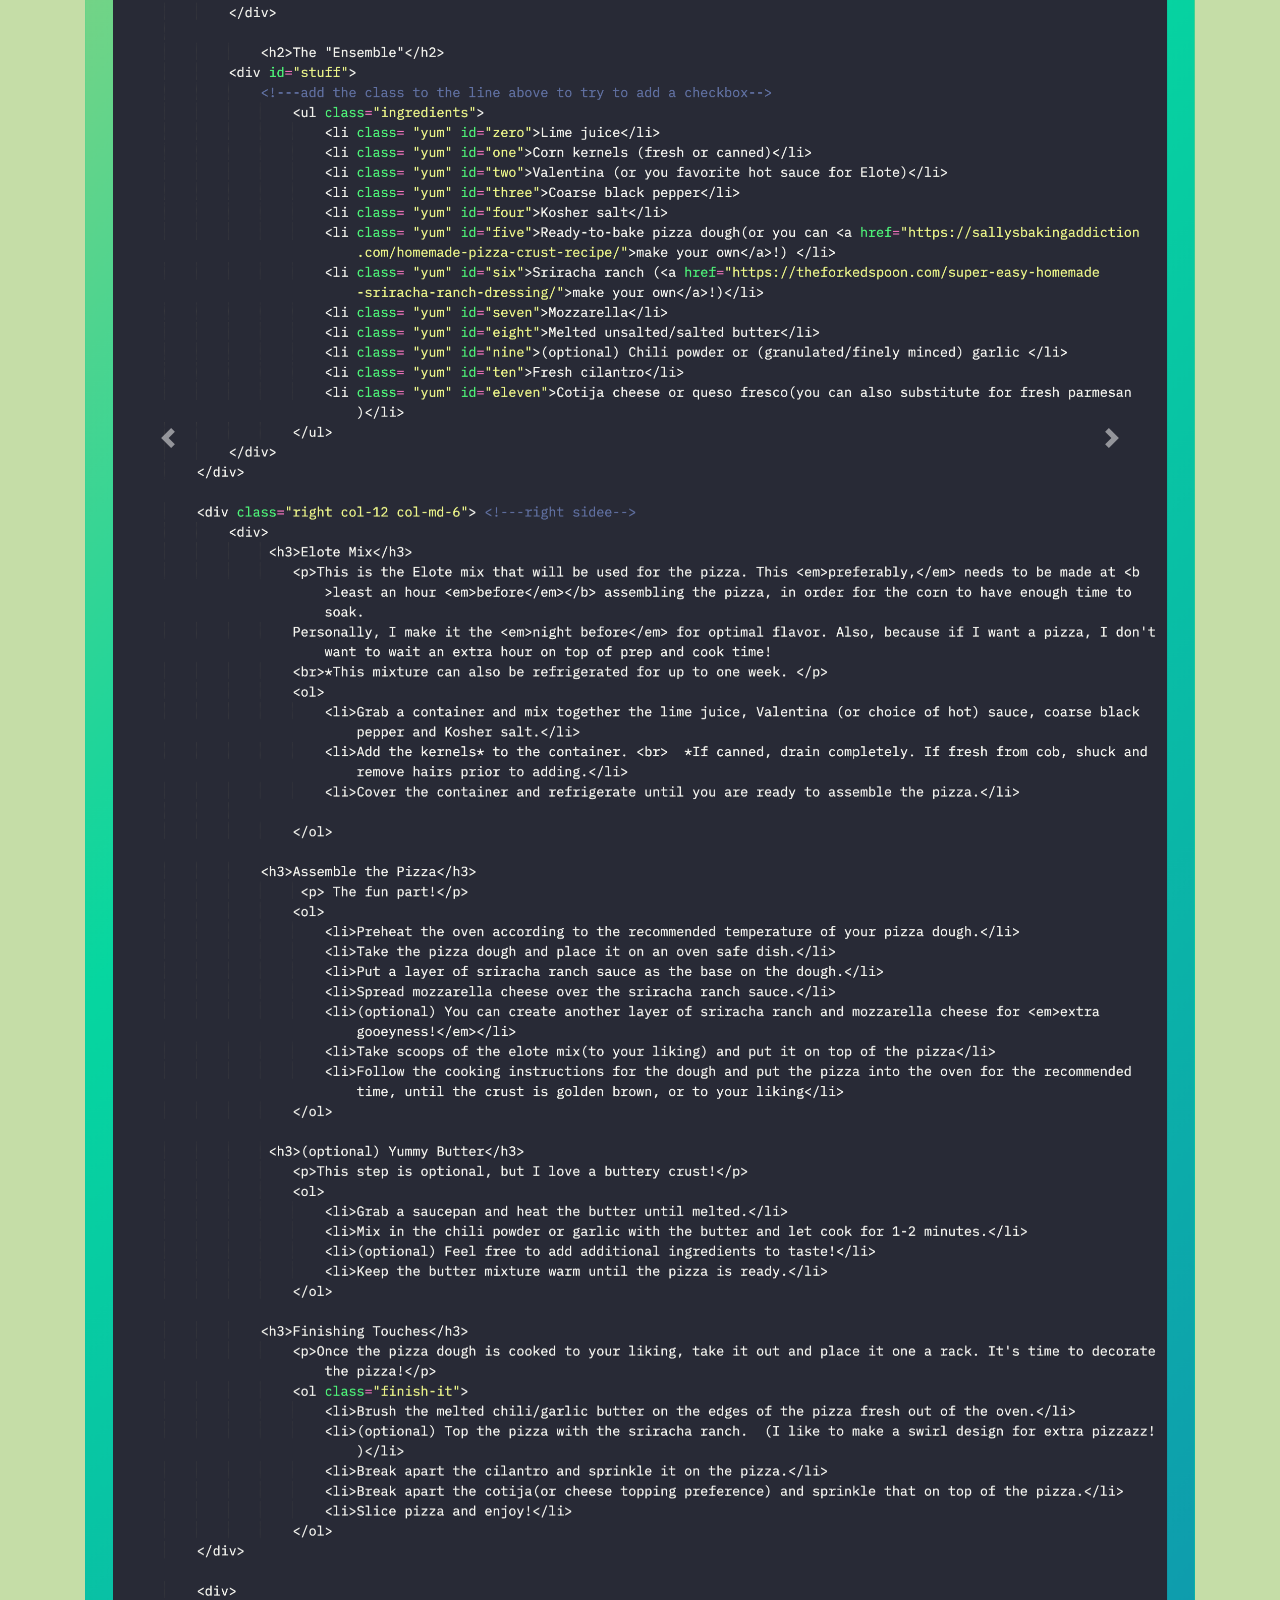
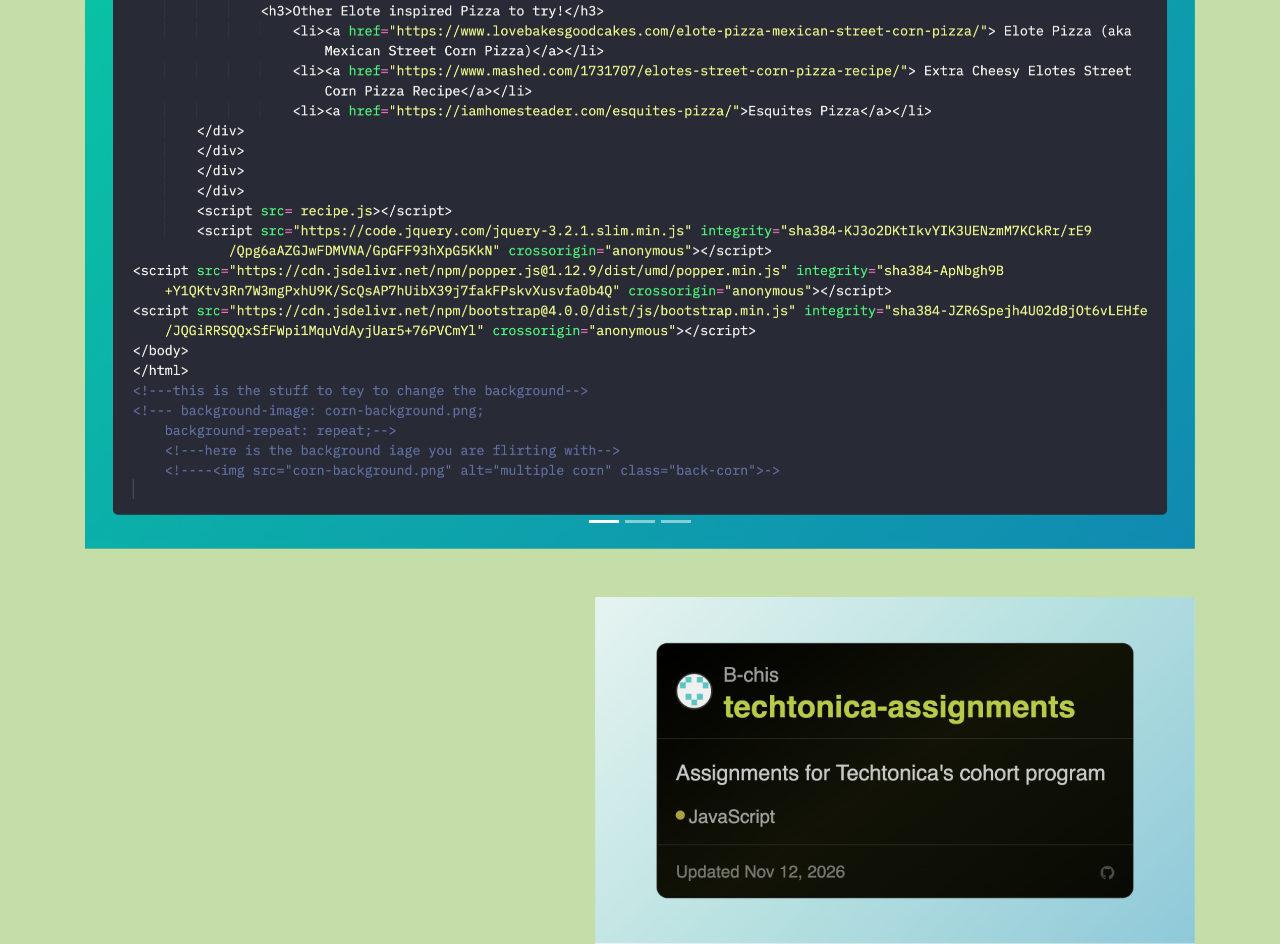
<file: work.html>
<!DOCTYPE html>
    <html lang="en">
        <head>
            
            <meta charset="UTF-8">
            <meta name="viewport" content="width=device-width, initial-scale=1.0">
                <link rel="stylesheet" href="https://cdn.jsdelivr.net/npm/bootstrap@4.0.0/dist/css/bootstrap.min.css" integrity="sha384-Gn5384xqQ1aoWXA+058RXPxPg6fy4IWvTNh0E263XmFcJlSAwiGgFAW/dAiS6JXm" crossorigin="anonymous">
                <link rel="stylesheet" type="text/css" href="styles.css" />
           

                    <title>Work</title>
        </head>
        <body class="work-page">
    <!----
    <a href="aboutme.html"><img src="funnyemoji.png" alt="About Me"/></a>
    <a href="work.html">Work</a>
    <a href="currently.html">Currently</a>
    <a href="contac.html">Contact</a>
    *CODE IN CASE YOU WANT TO HAVE INDIVIDUAL PAGES**
    ---->
    <!---add this in the nav bar as examples as a relative like
    <ul>
        <li><a href="About me">About me</a></li>
        <li><a href="Work">Work</a></li>
        <li><a href="Currently">Currently</a></li>
        <li><a href="Contact">Contact</a></li>
    </ul>
    -->
            <header>
                <div class="container-fluid">
                    <nav class="navbar navbar-expand-lg  justify-content-between" fixed="top">
  <!---added a fixed styles to the navbar. delete if it. does not work!!-->
                        <button class="navbar-toggler" type="button" data-toggle="collapse" data-target="#navbarNav" aria-controls="navbarNav" aria-expanded="false" aria-label="Toggle navigation">
                            <span class="navbar-toggler-icon"></span>
                        </button>

                        <a class="navbar-brand" style="color:yellowgreen" href="#">B's site</a>

                        <div class="collapse navbar-collapse" id="navbarNav">
                            <ul class="navbar-nav">
                                <li class="nav-item">
                                    <a class="nav-link" href="./home.html">Home</a>
                                </li>
                                <li class="nav-item">
                                    <a class="nav-link" href="./about.html">About Me</a>
                                </li>
                                <li class="nav-item active">
                                    <a class="nav-link" href="./work.html">Work<span class="sr-only">(current)</span></a>
                                </li>
                                <li class="nav-item">
                                    <a class="nav-link" href="./contact.html">Contact</a>
                                </li>
                            </ul>
                            <form class="form-inline my-2 my-lg-0" id="search">
                                <input class="form-control mr-sm-2" type="search" placeholder="Search" aria-label="Search">
                                    <button class="btn btn-outline-success my-2 my-sm-0" type="submit">Search</button>
                            </form>
                        </div>
                    </nav>


                <!--<nav>
                    <h1>Howdy, Ho!</h1>
                    <button class="navbar-toggler" type="button" data-toggle="collapse" data-target="#navbarSupportedContent" aria-controls="navbarSupportedContent" aria-expanded="false" aria-label="Toggle navigation"></button>
                        <li>About Me</li>
                        <li>Work</li>
                        <li>Currently</li>
                        <li>Contact</li>
                </nav>-->
                </div>

            </header>
            <div class="container">
                
        
                    

    <!---check about adding a GET server request <form action="" method="GET">-->
                

                <br>
                <br>
                <br>
                <br>

                <button id="switch-theme"> 
               
                    <svg viewBox="0 0 24 24" fill="none" xmlns="http://www.w3.org/2000/svg" stroke=" #390101" stroke-width="0.40800000000000003" color="rgb(57, 1, 1)"><g id="SVGRepo_bgCarrier" stroke-width="0"></g><g id="SVGRepo_tracerCarrier" stroke-linecap="round" stroke-linejoin="round"></g><g id="SVGRepo_iconCarrier"><!-- Uploaded to: SVG Repo, www.svgrepo.com, Generator: SVG Repo Mixer Tools --> <path d="M11 1C11 0.447715 11.4477 0 12 0C12.5523 0 13 0.447715 13 1V3C13 3.55228 12.5523 4 12 4C11.4477 4 11 3.55228 11 3V1Z" fill=" #390101"></path> <path fill-rule="evenodd" clip-rule="evenodd" d="M18 12C18 15.3137 15.3137 18 12 18C8.68629 18 6 15.3137 6 12C6 8.68629 8.68629 6 12 6C15.3137 6 18 8.68629 18 12ZM8.06167 12C8.06167 14.1751 9.82492 15.9383 12 15.9383C14.1751 15.9383 15.9383 14.1751 15.9383 12C15.9383 9.82492 14.1751 8.06167 12 8.06167C9.82492 8.06167 8.06167 9.82492 8.06167 12Z" fill=" #390101"></path> <path d="M20.4853 3.51472C20.0947 3.12419 19.4616 3.12419 19.0711 3.51472L17.6568 4.92893C17.2663 5.31946 17.2663 5.95262 17.6568 6.34315C18.0474 6.73367 18.6805 6.73367 19.0711 6.34315L20.4853 4.92893C20.8758 4.53841 20.8758 3.90524 20.4853 3.51472Z" fill=" #390101"></path> <path d="M1 13C0.447715 13 0 12.5523 0 12C0 11.4477 0.447715 11 1 11H3C3.55228 11 4 11.4477 4 12C4 12.5523 3.55228 13 3 13H1Z" fill=" #390101"></path> <path d="M3.51472 3.51472C3.1242 3.90524 3.1242 4.53841 3.51472 4.92893L4.92894 6.34315C5.31946 6.73367 5.95263 6.73367 6.34315 6.34315C6.73368 5.95262 6.73368 5.31946 6.34315 4.92893L4.92894 3.51472C4.53841 3.12419 3.90525 3.12419 3.51472 3.51472Z" fill=" #390101"></path> <path d="M11 21C11 20.4477 11.4477 20 12 20C12.5523 20 13 20.4477 13 21V23C13 23.5523 12.5523 24 12 24C11.4477 24 11 23.5523 11 23V21Z" fill=" #390101"></path> <path d="M6.34315 17.6569C5.95263 17.2663 5.31946 17.2663 4.92894 17.6569L3.51473 19.0711C3.1242 19.4616 3.1242 20.0948 3.51473 20.4853C3.90525 20.8758 4.53842 20.8758 4.92894 20.4853L6.34315 19.0711C6.73368 18.6805 6.73368 18.0474 6.34315 17.6569Z" fill=" #390101"></path> <path d="M21 13C20.4477 13 20 12.5523 20 12C20 11.4477 20.4477 11 21 11H23C23.5523 11 24 11.4477 24 12C24 12.5523 23.5523 13 23 13H21Z" fill=" #390101"></path> <path d="M17.6568 17.6569C17.2663 18.0474 17.2663 18.6805 17.6568 19.0711L19.0711 20.4853C19.4616 20.8758 20.0947 20.8758 20.4853 20.4853C20.8758 20.0948 20.8758 19.4616 20.4853 19.0711L19.0711 17.6569C18.6805 17.2663 18.0474 17.2663 17.6568 17.6569Z" fill=" #390101"></path> </g></svg>
                    <svg viewBox="0 0 24 24" fill="none" xmlns="http://www.w3.org/2000/svg" stroke="#BCFF12" stroke-width="1.056" color="rgb(188, 255, 18)"><g id="SVGRepo_bgCarrier" stroke-width="0"></g><g id="SVGRepo_tracerCarrier" stroke-linecap="round" stroke-linejoin="round"></g><g id="SVGRepo_iconCarrier"><!-- Uploaded to: SVG Repo, www.svgrepo.com, Generator: SVG Repo Mixer Tools --> <path d="M21.0672 11.8568L20.4253 11.469L21.0672 11.8568ZM12.1432 2.93276L11.7553 2.29085V2.29085L12.1432 2.93276ZM21.25 12C21.25 17.1086 17.1086 21.25 12 21.25V22.75C17.9371 22.75 22.75 17.9371 22.75 12H21.25ZM12 21.25C6.89137 21.25 2.75 17.1086 2.75 12H1.25C1.25 17.9371 6.06294 22.75 12 22.75V21.25ZM2.75 12C2.75 6.89137 6.89137 2.75 12 2.75V1.25C6.06294 1.25 1.25 6.06294 1.25 12H2.75ZM15.5 14.25C12.3244 14.25 9.75 11.6756 9.75 8.5H8.25C8.25 12.5041 11.4959 15.75 15.5 15.75V14.25ZM20.4253 11.469C19.4172 13.1373 17.5882 14.25 15.5 14.25V15.75C18.1349 15.75 20.4407 14.3439 21.7092 12.2447L20.4253 11.469ZM9.75 8.5C9.75 6.41182 10.8627 4.5828 12.531 3.57467L11.7553 2.29085C9.65609 3.5593 8.25 5.86509 8.25 8.5H9.75ZM12 2.75C11.9115 2.75 11.8077 2.71008 11.7324 2.63168C11.6686 2.56527 11.6538 2.50244 11.6503 2.47703C11.6461 2.44587 11.6482 2.35557 11.7553 2.29085L12.531 3.57467C13.0342 3.27065 13.196 2.71398 13.1368 2.27627C13.0754 1.82126 12.7166 1.25 12 1.25V2.75ZM21.7092 12.2447C21.6444 12.3518 21.5541 12.3539 21.523 12.3497C21.4976 12.3462 21.4347 12.3314 21.3683 12.2676C21.2899 12.1923 21.25 12.0885 21.25 12H22.75C22.75 11.2834 22.1787 10.9246 21.7237 10.8632C21.286 10.804 20.7293 10.9658 20.4253 11.469L21.7092 12.2447Z" fill="#111709"></path> </g></svg>
                
                </button>
                    <div class="work-title">
                        <h1 class="work">Work</h1>

                   
                            <p class="work-info">To date my experience in coding is new and ready to be expanded. 
                            I have included a sample of some of the work I have done. 
                            </p>

                    </div>
                <!-------------
                <div>
                    <dialog>
                           <div class="grid">
                    
                        <img src="html-recipe-dark.png" style="width: 400px; height: 400px;">
                        <img src="css-recipe-dark.png" style="width: 400px; height: 400px;">
                        <img src="java-recipe-dark.png" style="width: 400px; height: 400px;">

                   </div>
                                


                    </dialog>
                </div>
                    ---->



                <div id="carouselExampleIndicators" class="carousel slide" data-ride="carousel">
                    <ol class="carousel-indicators">
                        <li data-target="#carouselExampleIndicators" data-slide-to="0" class="active"></li>
                        <li data-target="#carouselExampleIndicators" data-slide-to="1"></li>
                        <li data-target="#carouselExampleIndicators" data-slide-to="2"></li>
                    </ol>
                    <div class="carousel-inner">
                        <div class="carousel-item active">
                            <img class="d-block w-100" src="html-recipe-dark.png" alt="Html code of Recipe Project">
                        </div>
                        <div class="carousel-item">
                            <img class="d-block w-100" src="css-recipe-dark.png" alt="CSS code of Recipe Project">
                        </div>
                        <div class="carousel-item">
                            <img class="d-block w-100" src="java-recipe-dark.png" alt="JavaScript code of Recipe Project">
                        </div>
                    </div>
                    <a class="carousel-control-prev" href="#carouselExampleIndicators" role="button" data-slide="prev">
                        <span class="carousel-control-prev-icon" aria-hidden="true"></span>
                        <span class="sr-only">Previous</span>
                    </a>
                    <a class="carousel-control-next" href="#carouselExampleIndicators" role="button" data-slide="next">
                        <span class="carousel-control-next-icon" aria-hidden="true"></span>
                        <span class="sr-only">Next</span>
                    </a>
                </div>




               

                   <br>
                   <br>
                  
                   <div class="gcard">
                        <picture>
                            <source class="darkmode" srcset="gitcard-dark.png"/>


                    <!--  <source srcset="gitcard-light.png"/>  -->
                            <img class="gitlight" align="right" src="gitcard-light.png" style="width:600px; height: auto;" alt="Github repo card" />

                        </picture>

                    
                        <br>
                            <p class="git-mes">To follow on my developer journey, check out my repo <a class="g-link" href="https://github.com/B-chis/techtonica-assignments/tree/main" target="_blank"><strong>here</strong></a></p>
                    </div>


            </div> 
              
            <script src="https://code.jquery.com/jquery-3.2.1.slim.min.js" integrity="sha384-KJ3o2DKtIkvYIK3UENzmM7KCkRr/rE9/Qpg6aAZGJwFDMVNA/GpGFF93hXpG5KkN" crossorigin="anonymous"></script>
            <script src="https://cdn.jsdelivr.net/npm/popper.js@1.12.9/dist/umd/popper.min.js" integrity="sha384-ApNbgh9B+Y1QKtv3Rn7W3mgPxhU9K/ScQsAP7hUibX39j7fakFPskvXusvfa0b4Q" crossorigin="anonymous"></script>
            <script src="https://cdn.jsdelivr.net/npm/bootstrap@4.0.0/dist/js/bootstrap.min.js" integrity="sha384-JZR6Spejh4U02d8jOt6vLEHfe/JQGiRRSQQxSfFWpi1MquVdAyjUar5+76PVCmYl" crossorigin="anonymous"></script>    
            <script src="java.js"></script> 
        </body>
    </html>
<!--Tasks to do-->

<!--Debate whether to add relaltive pages to site or to keep static page
CODE CREATED-->
<!--Do you want to add images as those links on the pages???
Same question of navbar CODE CREATED-->
<!--Figure out how to lock certain content on page-->
<!---Figure out how to hide certain portains  or ux of the page-->
<!--Figure out styling stuff-->
<!---Fix and customize the navbar-->
<!---Find a way to manipulate a color pallete according to a11y-->
<!---Find a Ux that manipulates the background-->
<!--Find different option for UX-->
<!--Instill a11y properties on webpage-->
<!---Find ways to allow UX for background and other elements-->
<!---Add bootsrap css!!!COMPLETE-->
<!---Decide on a navbar-->
<!---Add a SPLASH PAGE!!-->
</file>
<file: styles.css>
/*
.contain {
  
}
#contact-left {
    float: left;
    margin top: 20px;
    
}

#contact-right {
    float: right;
    
}
*/
:root {
    --back-color: #C5DDA7;
    --back-color-2: #FEFFC8;
    --text-color: #111709;
    --text-color-2: #2C0B3E;
    --primary-color: #030548;
    --accent-color: #390101;

}

.darkmode {
    --back-color: #111709;
    --back-color-2: #2C0B3E;
    --text-color: #FEFFC8;
    --text-color-2: #FBFCC4;
    --primary-color: #CCFFCD;
    --accent-color: #BCFF12;

}

#switch-theme {
    height: 50px;
    width: 50px;
    padding: 0;
    border: none;
    background-color: var(--base-color);
    display: flex;
    justify-content: center;
    align-items: center;
    position: fixed;
    top: 20px;
    right: 20px;
}

#switch-theme svg{
    fill: var(--primary-color);

}

#switch-theme svg:last-child {
    display: none;
}

.darkmode #switch-theme svg:first-child {
    display: none;
}

.darkmode #switch-theme svg:last-child {
    display: block;
}



body {/*#202D0F
    /*
    background-color: #1D2619;
   
    #202D0F
    */
    background-color: var(--back-color);
    
}

p {
    
    color: var(--text-color);
    
}


@media (prefers-color-scheme: dark){
    .gitlight {
        darkmode
    }
}

.about {
   padding: 30px;
   color:var(--primary-color);
    text-align: center;
    margin-right: 5%;
}


.home {
   padding: 30px;
   color: var(--primary-color);
    text-align: center;
    margin-right: 5%;
}

.work {
   padding: 30px;
   color: var(--primary-color);
    text-align: center;
    margin-right: 5%;
}

.git-mes {
    color:var(--primary-color);
    float: right;
    position: static; 
    

}

a:link {
    color: var(--accent-color);
    background-color: transparent;
    text-decoration: underline;
    
}

.git-mes {
    position: fixed;
    bottom: 20%;
}

a:hover {
    color: orange;
    background-color: transparent;
    text-decoration: underline;
}

a:active {
    color: greenyellow;
    background-color: palevioletred;
}

body#contact-page {
    padding: 30px;
}


.search {
    float: right;
}

a.navbar-brand {
    font-size: 2rem;
    font-weight: 30px;
}

.c-form {
    background-color: var(--text-color);
    color: var(--back-color-2);
    width: 35%;
    
    margin-left: 30%;
    margin-right: 30%;
   
    margin-top: 10px;
    font-size: 20px;
    border-radius: 10px;
    
}

.c-form:focus-within {
    outline: none;
    border-color: rgb(231, 239, 117);
    border-width: 5px;
}



#submit-button {
    background-color: var(--accent-color);
    color: var(--back-color);
    width: 20%;
    text-align: center;

    
    margin-top: 25px;
    margin-left: 37%;
}

#submit-button:hover {
    opacity: 80%;
    cursor: pointer;
}

.contact-form {
    padding: 10px 10px;
    padding-left: 1px, 1px;
    border-radius: 20px;
    border-color: blue;
    margin: none;
/*
    text-align: center;
*/
}

#message {
    padding: 16px 16px;
    border-radius: 10px;
    background-color: var(--text-color);
    color: var(--back-color);
    margin-left: 30%;
    
    width: 35%;
    /*
    text-align: center;
    */
}

#message:focus-within {
    outline: none;
    border-color: rgb(231, 239, 117);
    border-width: 5px;
}

::placeholder {
    color: var(--back-color);

}

label {
    margin-left: 20%;
    margin-top: 25px;
    color: var(--text-color);
}

.contact {
   padding: 30px;
   color: var(--primary-color);
    text-align: center;
    margin-right: 5%;
}

.contact-info {
    margin-left: 30%;
    margin-right: 35%;
    margin-top: 20px;
    text-align: center;
    text-wrap-style: pretty;
}


    .required:after {
    content: "* (required)";
    color: red;
}

.work {
    text-align: center;
}


#profile-pic {
    position: relative;
    margin: auto;
    margin-top: 40px;
    display: block;
    
}




#github-logo{
    display: block;
    float: right;

}

#linkedin-logo {
    display: block;
    float: right;
}


.gitlight {
    float: right;
    align: right;
}

.about-para {
    text-align: center;
    margin-top: 20px;
    margin-right: 20px;
    margin-left: auto;
    padding: 30px;
}

.grid {
    display: grid;
    grid-template-rows: 1;
    grid-template-columns: repeat(3, 1fr);
    align-content: center;
    justify-content: center;
    grid-gap: 20px;
    height: 60px;

}

dialog {
    max-width: 400px;
    max-height: 400px;
}

#connection {
    float:right;
    align:right;
}
</file>
